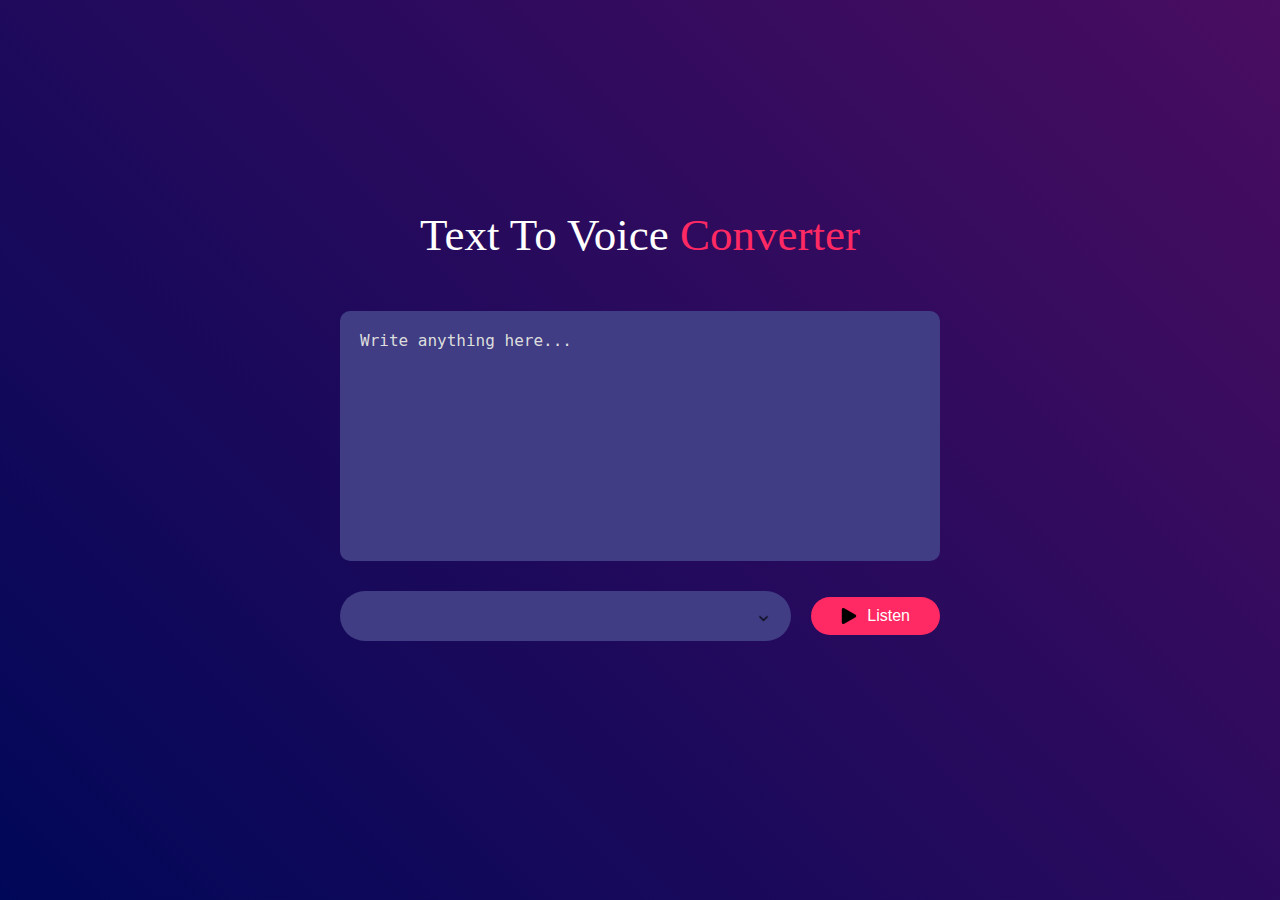
<file: TextToSpeech/index.html>
<!DOCTYPE html>
<html lang="en">
<head>
    <meta charset="UTF-8">
    <meta name="viewport" content="width=device-width, initial-scale=1.0">
    <title>Text To Voice Converter</title>
    <link rel="stylesheet" href="style.css">
</head>
<body>
    <div class="main">
        <h1>Text To  Voice <span>Converter</span></h1>
        <textarea placeholder="Write anything here..."></textarea>
        <div class="option">
            <select ></select>
            <button> <img src="./images/play-button-arrowhead.png" alt=""> Listen</button>
        </div>
    </div>
    <script src="script.js"></script>
</body>
</html>
</file>
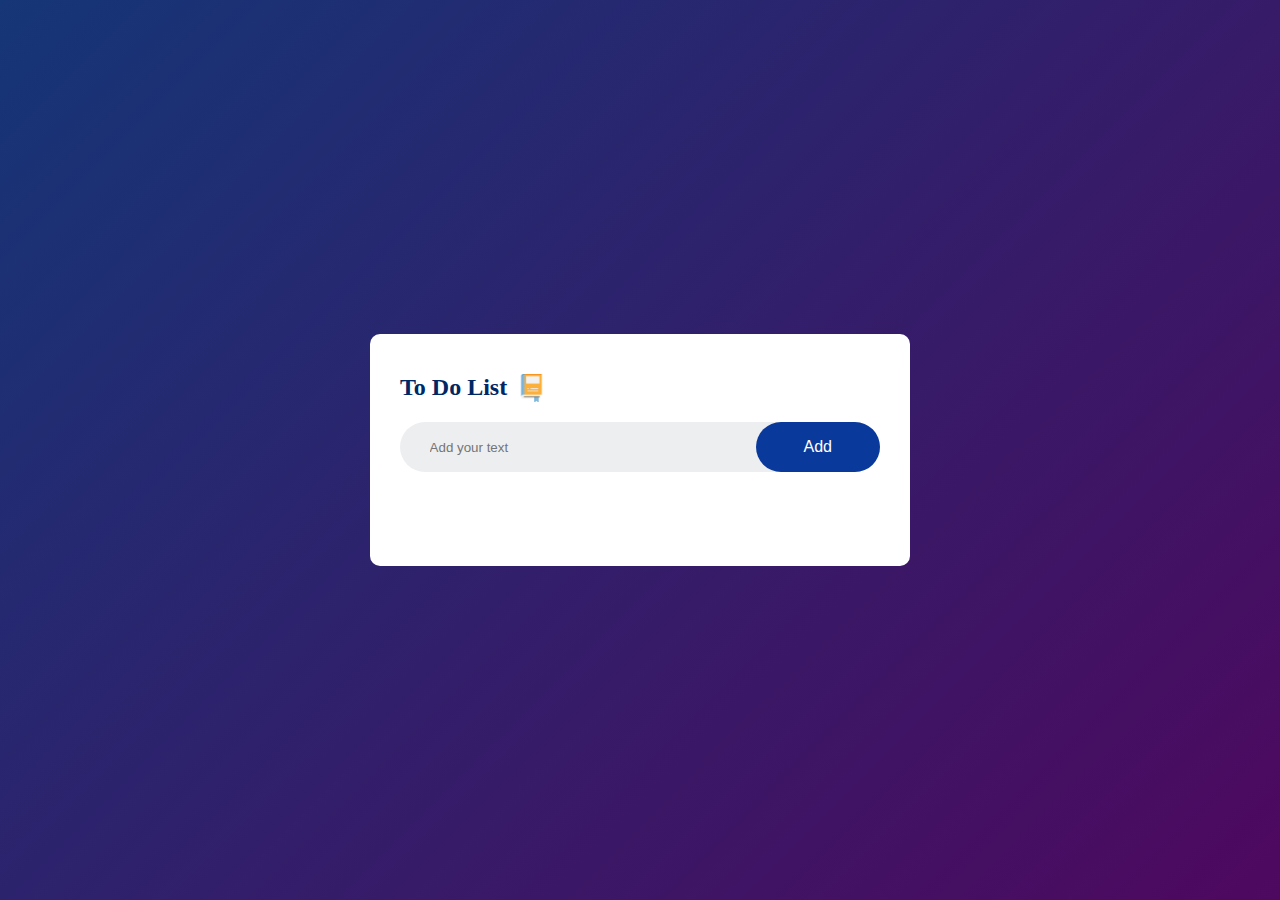
<file: ToDo/index.html>
<!DOCTYPE html>
<html lang="en">
<head>
    <meta charset="UTF-8">
    <meta name="viewport" content="width=device-width, initial-scale=1.0">
    <title>To-Do App</title>
    <link rel="stylesheet" href="style.css">
</head>
<body>
    <div class="container">
        <div class="todo">
            <h2>To Do List <img src="./images/book.png"></h2>
            <div class="row">
                <input type="text" id="inputBox" placeholder="Add your text">
                <button onclick="addTask()">Add</button>
            </div>
            <ul id="listContainer">
                <!-- <li class="selected">Task 1</li>
                <li>Task 2</li>
                <li>Task 3</li> -->
            </ul>
        </div>
    </div>

    <script src="script.js"></script>
    
</body>
</html>
</file>
<file: TextToSpeech/style.css>
*{
    margin: 0;
    padding: 0;
    box-sizing: border-box;
}

html,body{
    height: 100%;
    width: 100%;
}
.main{
    width: 100%;
    height: 100%;
    background: linear-gradient(45deg, #010758, #490d61 );
    display: flex;
    align-items: center;
    justify-content: center;
    flex-direction: column;
    color: #fff;
}

.main h1{
    font-size: 45px;
    font-weight: 500;
    margin-top: -50px;
    margin-bottom: 50px;
}

.main h1 span{
    color: #ff2963;
}

textarea{
    width: 600px;
    height: 250px;
    background: #403d84;
    color: #fff;
    font-size: 15px;
    border: 0;
    outline: 0;
    padding: 20px;
    border-radius: 10px;
    resize: none;
    margin-bottom: 30px;
}

textarea::placeholder{
    font-size: 16px;
    color: #ddd;
}

.option{
    width: 600px;
    display: flex;
    align-items: center;
    gap: 20px;
}

button{
    background: #ff2963;
    color: #fff;
    font-size: 16px;
    padding: 10px 30px;
    border-radius: 35px;
    border: 0;
    outline: 0;
    cursor: pointer;
    display: flex;
    align-items: center;
}

button img{
    width: 16px;
    margin-right: 10px;
    
}

select{
    flex: 1;
    color: #fff;
    background: #403d84;
    height: 50px;
    padding: 0 20px;
    outline: 0;
    border: 0;
    border-radius: 35px;
    appearance: none;
    background-image: url(images/dropdown.png);
    background-repeat: no-repeat;
    background-size: 15px;
    background-position-x: calc(100% - 20px);
    background-position-y: 20px;
    
}

/* Media Queries */

@media only screen and (max-width: 600px){
    .main{
        width: 100%;
        height: 100%;
    }

    .main h1{
        text-align: center;
    }
    
    textarea{
        width: 300px;
        height: 100px;
    }

    .option{
        width: 250px;
        display: flex;
        align-items: center;
        justify-content: center;
        flex-direction: column;
    }

    button{
        width: 250px;
        
    }

}

@media only screen and (max-width: 280px){
    .main h1{
        font-size: 30px;
    }

    textarea{
        width: 230px;

    }

    select{
        width: 200px;
    }

    button{
        width: auto;
    }
}
</file>
<file: ToDo/style.css>
*{
    margin: 0;
    padding: 0;
    box-sizing: border-box;
}

.container{
    width: 100%;
    min-height: 100vh;
    background: linear-gradient(135deg, #153677, #4e085f);
    padding: 10px;
    display: flex;
    align-items: center;
    justify-content: center;
}

.todo{
    width: 100%;
    max-width: 540px;
    background: #fff;
    padding: 40px 30px 70px;
    border-radius: 10px;
}

.todo h2{
    color: #002765;
    display: flex;
    align-items: center;
    margin-bottom: 20px;
}

.todo h2 img{
    width: 1.8rem;
    margin-left: 0.6rem;
}

.row{
    display: flex;
    align-items: center;
    justify-content: space-between;
    background: #edeef0;
    border-radius: 1.8rem;
    padding-left: 1.25rem;
    margin-bottom: 1.5rem;
}

input{
    flex: 1;
    border: none;
    outline: none;
    background: transparent;
    padding: 0.6rem;

}

button{
    border: none;
    outline: none;
    padding: 1rem 3rem;
    background: #093a9b;
    color: #fff;
    font-size: 16px;
    cursor: pointer;
    border-radius: 40px;
}

ul li{
    list-style: none;
    font-size: 1rem;
    padding: 12px 8px 12px 50px;
    user-select: none;
    cursor: pointer;
    position: relative;
}

ul li::before{
    content: '';
    position: absolute;
    height: 16px;
    width:  16px;
    border-radius: 50%;
    background-image: url(images/circle.png);
    background-size: cover;
    background-position: center;
    top: 12px;
    left: 8px;
}

ul li.selected{
    color: #555;
    text-decoration: line-through;
}

ul li.selected::before{
    background-image: url(images/select.png);
}

ul li span{
    position: absolute;
    right: 0;
    top: 5px;
    width: 30px;
    height: 30px;
    font-size: 22px;
    border-radius: 50%;
    color: #555;
    line-height: 40px;
    align-items: center;
}


/* Media query */
</file>
